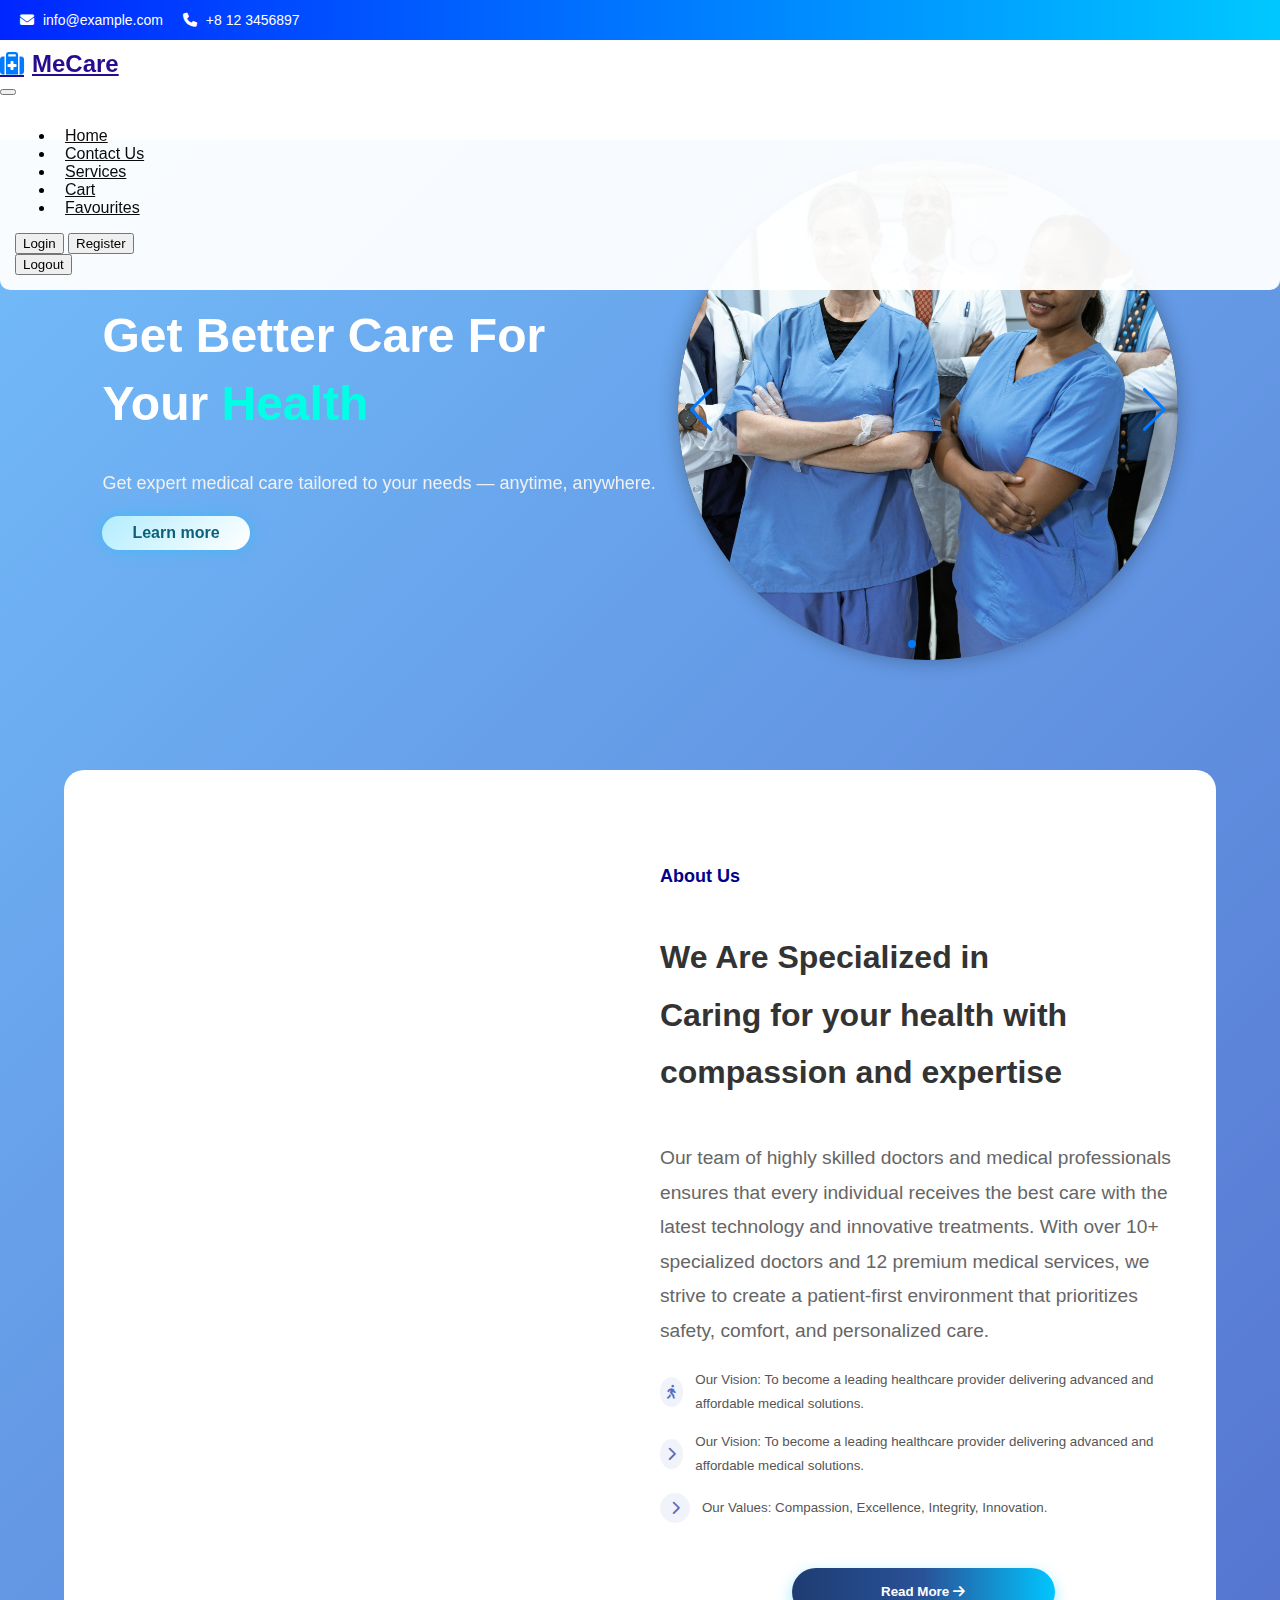
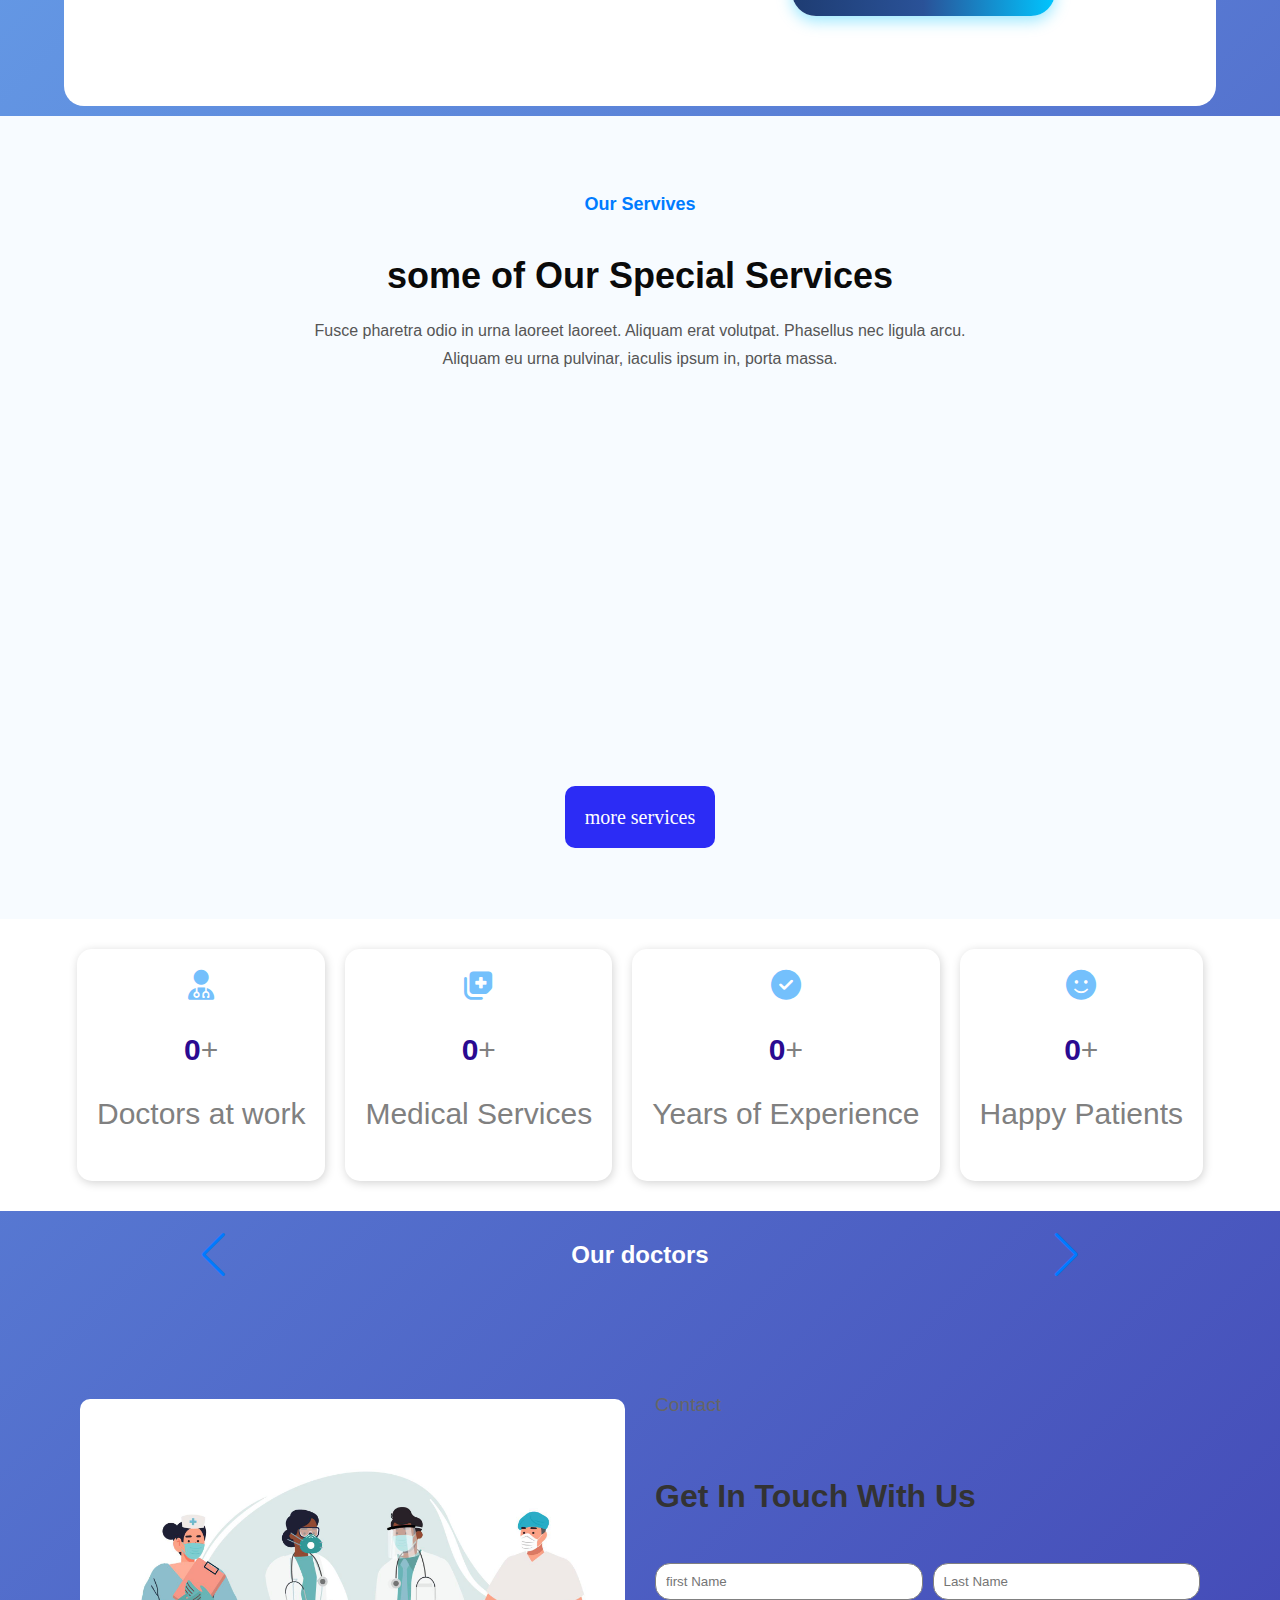
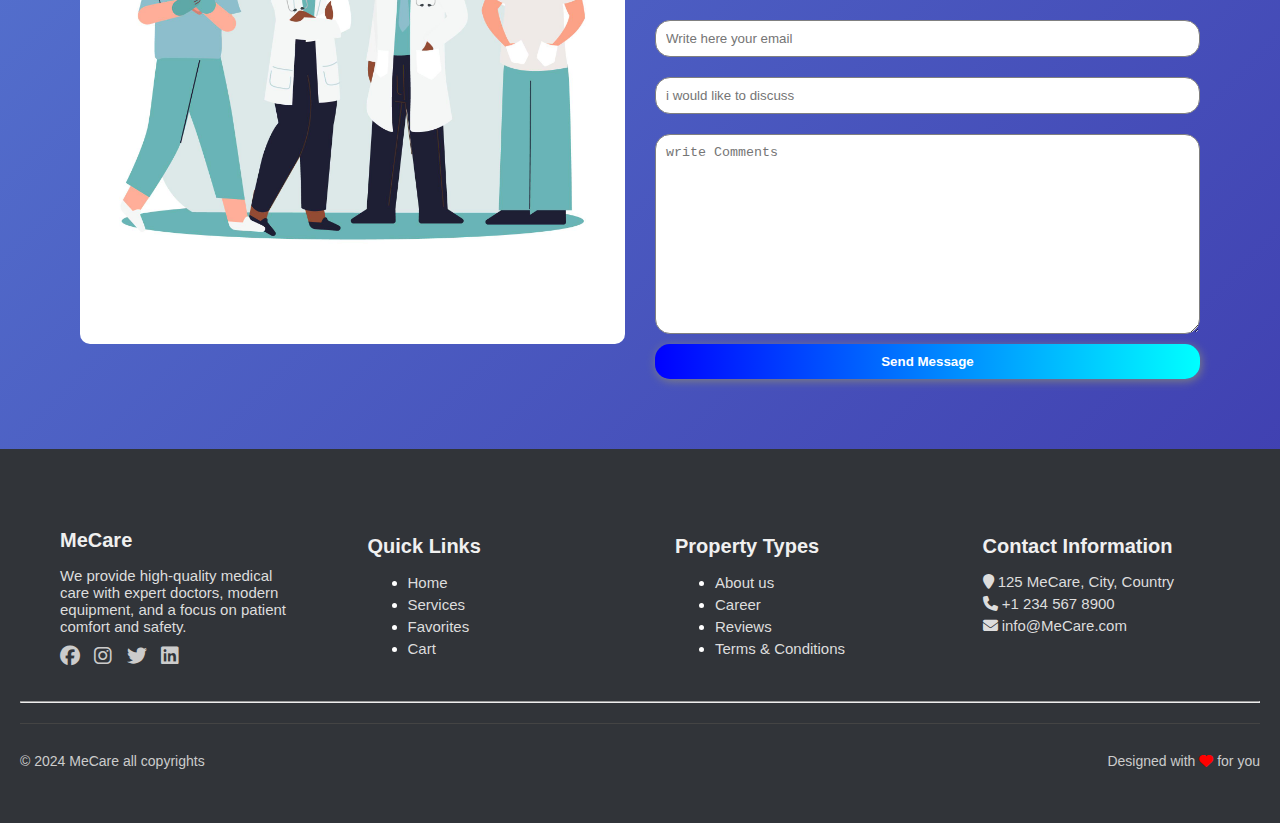
<file: index.html>
<!DOCTYPE html>
<html lang="en">

<head>
    <meta charset="UTF-8">
    <meta name="viewport" content="width=device-width, initial-scale=1.0">

    <link href="https://cdn.jsdelivr.net/npm/bootstrap@5.3.7/dist/css/bootstrap.min.css" rel="stylesheet"
        integrity="sha384-LN+7fdVzj6u52u30Kp6M/trliBMCMKTyK833zpbD+pXdCLuTusPj697FH4R/5mcr" crossorigin="anonymous">
    <link rel="stylesheet" href="https://cdnjs.cloudflare.com/ajax/libs/font-awesome/6.5.0/css/all.min.css">
    <link rel="stylesheet" href="https://cdn.jsdelivr.net/npm/swiper@11/swiper-bundle.min.css" />
    <link href="https://unpkg.com/aos@2.3.1/dist/aos.css" rel="stylesheet">

    <link rel="stylesheet" href="home.css">
    <link rel="stylesheet" href="contact.css">
    <link rel="stylesheet" href="shared.css">


    <title>Home</title>



</head>

<body>



    <div class="topbar">
        <div class="container d-flex justify-content-end contact-info">
            <div><i class="fa-solid fa-envelope"></i> info@example.com</div>
            <div><i class="fa-solid fa-phone"></i> +8 12 3456897</div>
        </div>
    </div>

    <nav class="navbar navbar-expand-lg">



        <div class="container">
            <a class="navbar-brand" href="index.html">
                <i class="fa-solid fa-suitcase-medical"></i>MeCare</a>
            <button class="navbar-toggler" type="button" data-bs-toggle="collapse"
                data-bs-target="#navbarSupportedContent" aria-controls="navbarSupportedContent" aria-expanded="false"
                aria-label="Toggle navigation">
                <span class="navbar-toggler-icon"></span>
            </button>

            <div class="collapse navbar-collapse" id="navbarSupportedContent">
                <ul class="navbar-nav ms-auto mb-2 mb-lg-0">
                    <li class="nav-item">
                        <a class="nav-link active" aria-current="page" href="index.html">Home</a>
                    </li>
                    <li class="nav-item">
                        <a class="nav-link" href="contact.html">Contact Us</a>
                    </li>
                    <li class="nav-item">
                        <a class="nav-link" href="services.html">Services</a>
                    </li>
                    <li class="nav-item">
                        <a class="nav-link" href="cart.html">Cart</a>
                    </li>
                    <li class="nav-item">
                        <a class="nav-link" href="fav.html">Favourites</a>
                    </li>
                </ul>

                <div class="d-flex ms-3 gap-2 guest-only">
                    <button class="btn btn-primary px-4 py-2 rounded-pill" onclick="goLogin()">Login</button>
                    <button class="btn btn-outline-primary px-4 py-2 rounded-pill"
                        onclick="goRegister()">Register</button>
                </div>

                <div class="ms-3 gap-2 align-items-center auth-only d-none" id="authArea">
                    <span id="welcomeUser" class="me-2 fw-bold"></span>
                    <button class="btn btn-outline-danger px-4 py-2 rounded-pill" onclick="logout()">Logout</button>
                </div>
            </div>
        </div>
    </nav>
    <div class="contten">
        <div class="main-info">

            <div class="text" data-aos="fade-up" data-aos-duration="600" data-aos-offset="0"
                data-aos-anchor-placement="top-bottom">

                <h1 class="mainhead">Get Better Care For Your <span class="Health">Health</span></h1>
                <p>Get expert medical care tailored to your needs — anytime, anywhere.</p>
                <button class="Learn">Learn more</button>
            </div>

            <div class="swiper headSwiper">
                <div class="swiper-wrapper">
                    <div class="swiper-slide"><img src="pexels-rdne-6129507.jpg" alt="our doctors" class="doctors">
                    </div>
                    <div class="swiper-slide"><img src="pexels-shvetsa-4225880.jpg" alt="our doctors" class="doctors">
                    </div>
                    <div class="swiper-slide"><img src="pexels-vidalbalielojrfotografia-3376799.jpg" alt="our doctors"
                            class="doctors"></div>

                </div>

                <div class="swiper-button-next"></div>
                <div class="swiper-button-prev"></div>
                <div class="swiper-pagination"></div>
            </div>
        </div>

        <div class="main2">
            <div class="img2" data-aos="zoom-out-down">
                <img src="Download A Doctor Giving A Coronavirus Vaccine For Immunity for free.jpeg"
                    alt="Doctor giving vaccine">
            </div>
            <div class="thetext">
                <h5 class="section-title">About Us</h5>
                <h2 class="section-heading">
                    We Are Specialized in <br>
                    Caring for your health with compassion and expertise
                </h2>
                <p class="section-paragraph">
                    Our team of highly skilled doctors and medical professionals ensures that every
                    individual receives the best care with the latest technology and innovative treatments.

                    With over 10+ specialized doctors and 12 premium medical services, we strive to create a
                    patient-first
                    environment that prioritizes safety, comfort, and personalized care.


                </p>
                <div class="list-item">
                    <div class="icon-circle">
                        <i class="fas fa-person-walking"></i>
                    </div>
                    <div>Our Vision: To become a leading healthcare provider delivering advanced and affordable medical
                        solutions.

                    </div>
                </div>

                <div class="list-item">
                    <div class="icon-circle">
                        <i class="fas fa-chevron-right"></i>
                    </div>
                    <div>Our Vision: To become a leading healthcare provider delivering advanced and affordable medical
                        solutions.

                    </div>
                </div>

                <div class="list-item">
                    <div class="icon-circle">
                        <i class="fas fa-chevron-right"></i>
                    </div>
                    <div>Our Values: Compassion, Excellence, Integrity, Innovation.


                    </div>

                </div>
                <a href="#" class="read-more-btn">Read More <i class="fas fa-arrow-right"></i></a>


            </div>
        </div>


        <div class="main3">
            <p>Our Servives</p>
            <h2>some of Our Special Services </h2>
            <p class="des">
                Fusce pharetra odio in urna laoreet laoreet. Aliquam erat volutpat. Phasellus nec ligula arcu. Aliquam
                eu
                urna pulvinar, iaculis ipsum in, porta massa.
            </p>
            <div class="allservices" data-aos="zoom-out-down">
                <div class="service">
                    <div class="icon">🚑</div>
                    <p><strong>Emergency Care</strong></p>
                    <p>
                        24/7 emergency medical services with immediate response and critical care support
                    </p>


                </div>
                <div class="service">
                    <div class="icon">🏡</div>
                    <p><strong>Home Health Care</strong></p>
                    <p>
                        Fast and safe delivery of your medications with expert support.
                    </p>



                </div>
                <div class="service">
                    <div class="icon"> 🦷</div>
                    <p><strong>Dental Services</strong></p>
                    <p>Comprehensive dental care including cleanings, fillings, and emergency dental procedures</p>


                </div>

            </div>
            <div class="thedetails">
                <a href="services.html">more services</a>
            </div>
        </div>

        <div class="status">
            <div class="statu">
                <i class="fa-solid fa-user-doctor" style="color: #74C0FC;"></i>
                <p><strong data-target="500">0</strong>+</p>
                <p>Doctors at work</p>
            </div>

            <div class="statu">
                <i class="fa-solid fa-notes-medical" style="color: #74C0FC;"></i>
                <p><strong data-target="12">0</strong>+</p>
                <p>Medical Services</p>
            </div>

            <div class="statu">
                <i class="fa-solid fa-circle-check" style="color: #74C0FC;"></i>
                <p><strong data-target="15">0</strong>+</p>
                <p>Years of Experience</p>
            </div>

            <div class="statu">
                <i class="fa-solid fa-face-smile" style="color: #74C0FC;"></i>
                <p><strong data-target="1000">0</strong>+</p>
                <p>Happy Patients</p>
            </div>
        </div>




        <div class="swiper doctorsSwiper">
            <h2 style="text-align: center; color: white ; font-weight: bold;">Our doctors</h2>
            <div class="swiper-wrapper" id="cards-container">


            </div>
            <div class="swiper-button-next doctors-next"></div>
            <div class="swiper-button-prev doctors-prev"></div>
            <div class="swiper-pagination doctors-pagination"></div>
        </div>




        <div class="theform bg-light" id="form">
            <div class="desimeg">
                <img src="5242290.jpg" alt="">
            </div>
            <div class="thetext" id="thetext">
                <p>Contact</p>
                <h2><strong>Get In Touch With Us</strong></h2>
                <form action="" id="conactform">
                    <div id="names">
                        <input type="text" name="fname" id="fname" placeholder="first Name" required>
                        <input type="text" name="lname" id="lname" placeholder="Last Name" required>
                    </div>

                    <input type="email" name="email" id="email" placeholder="Write here your email" required>
                    <input type="text" name="subject" id="subject" placeholder="i would like to discuss" required>
                    <textarea name="messafe" id="message" placeholder="write Comments" required></textarea>
                    <button type="submit" id="submit">Send Message</button>
                </form>
            </div>
        </div>


    </div>
    <!-- مودال التفاصيل -->
    <div id="detailsModal" class="modal" style="display:none;">
        <div class="modal-content">
            <span class="close-modal" style="cursor:pointer;font-size:25px;float:right;">&times;</span>
            <div id="modalDetailsContent"></div>
        </div>
    </div>




    <!-- ============================footer=================================== -->
    <footer class="footer">
        <div class="footer-container">
            <div class="footer-section">
                <h3>MeCare</h3>
                <p>

                    We provide high-quality medical care with expert doctors, modern equipment, and a focus on patient
                    comfort and safety.


                </p>
                <div class="social-icons">
                    <a href="#"><i class="fa-brands fa-facebook"></i></a>
                    <a href="#"><i class="fa-brands fa-instagram"></i></a>
                    <a href="#"><i class="fa-brands fa-twitter"></i></i></a>
                    <a href="#"><i class="fa-brands fa-linkedin"></i></a>
                </div>
            </div>

            <div class="footer-section">
                <h4>Quick Links</h4>
                <ul>
                    <li><a href="#">Home</a></li>
                    <li><a href="#">Services</a></li>
                    <li><a href="#">Favorites</a></li>
                    <li><a href="#">Cart</a></li>
                </ul>
            </div>

            <div class="footer-section">
                <h4>Property Types</h4>
                <ul>
                    <li><a href="#">About us</a></li>
                    <li><a href="#"> Career</a></li>
                    <li><a href="#"> Reviews</a></li>
                    <li><a href="#">Terms & Conditions</a></li>
                </ul>
            </div>

            <div class="footer-section">
                <h4>Contact Information</h4>
                <p><i class="fa fa-map-marker"></i> 125 MeCare, City, Country</p>
                <p><i class="fa fa-phone"></i> +1 234 567 8900</p>
                <p><i class="fa fa-envelope"></i> info@MeCare.com</p>
            </div>
        </div>

        <hr />

        <div class="footer-bottom">
            <p>© 2024 MeCare all copyrights </p>
            <p>Designed with <span><i class="fa-solid fa-heart" style="color: #ff0000;"></i></a></span> for you</p>
        </div>
    </footer>


    <button onclick="scrollToTop()" id="scrollTopBtn" title="Go to top">
        <i class="fa-solid fa-arrow-up"></i>
    </button>



</body>
<script src="https://unpkg.com/aos@2.3.1/dist/aos.js"></script>
<script>
    AOS.init();
</script>
<script src="welcom.js"></script>

<script src="https://cdn.jsdelivr.net/npm/bootstrap@5.3.7/dist/js/bootstrap.bundle.min.js"
    integrity="sha384-ndDqU0Gzau9qJ1lfW4pNLlhNTkCfHzAVBReH9diLvGRem5+R9g2FzA8ZGN954O5Q"
    crossorigin="anonymous"></script>
<script src="https://cdn.jsdelivr.net/npm/swiper@11/swiper-bundle.min.js"></script>
<script src="home.js">

</script>
<script>
    function goLogin() {
        window.location.href = "login.html";
    }
    function goRegister() {
        window.location.href = "C:\Users\hp\OneDrive\Desktop\mu hospital\apdated\hospital-final-project\register.html";
    }
</script>


</html>
</file>
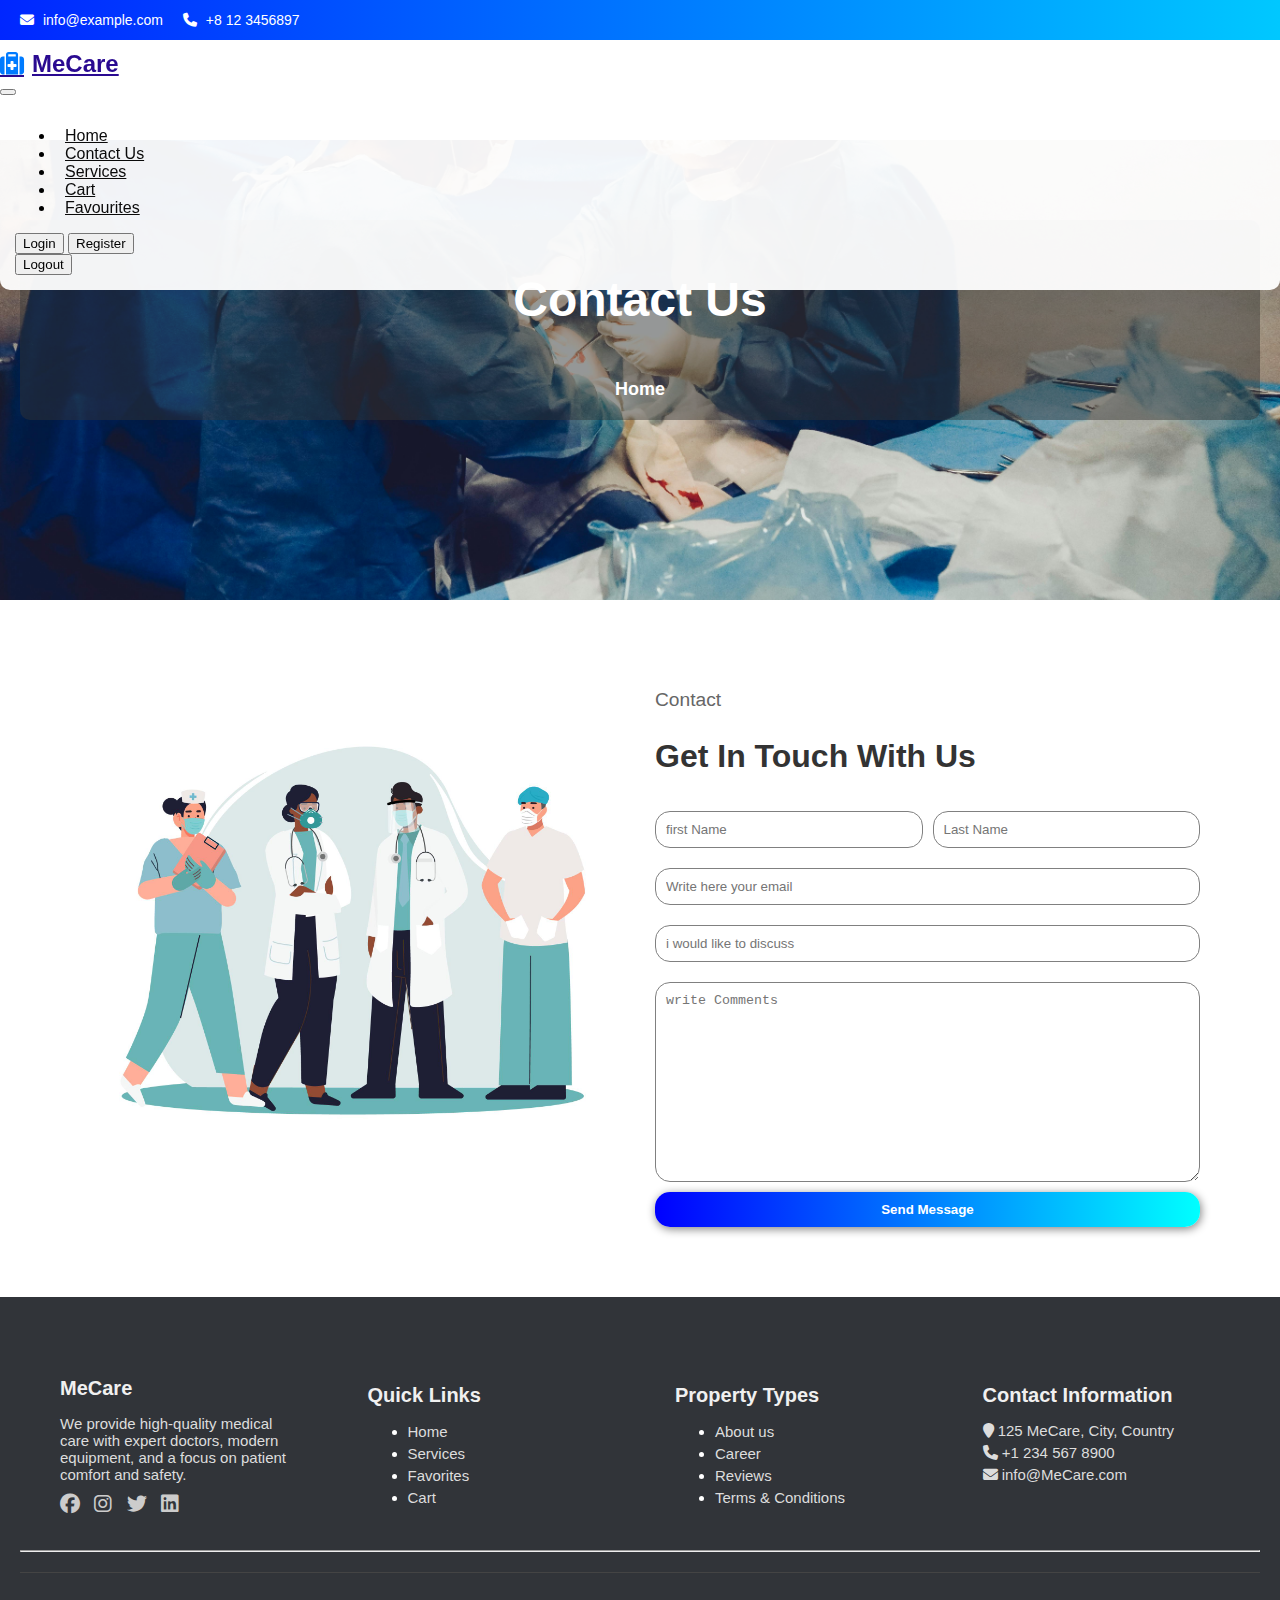
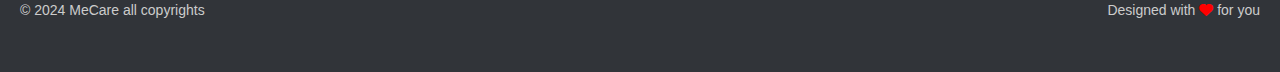
<file: contact.html>
<!DOCTYPE html>
<html lang="en">

<head>
    <meta charset="UTF-8">
    <meta name="viewport" content="width=device-width, initial-scale=1.0">
    <title>Contact Us</title>
    <link href="https://cdn.jsdelivr.net/npm/bootstrap@5.3.7/dist/css/bootstrap.min.css" rel="stylesheet"
        integrity="sha384-LN+7fdVzj6u52u30Kp6M/trliBMCMKTyK833zpbD+pXdCLuTusPj697FH4R/5mcr" crossorigin="anonymous">
    <link rel="stylesheet" href="https://cdnjs.cloudflare.com/ajax/libs/font-awesome/6.5.0/css/all.min.css">
    <link rel="stylesheet" href="https://cdn.jsdelivr.net/npm/swiper@11/swiper-bundle.min.css" />
    <link href="https://unpkg.com/aos@2.3.1/dist/aos.css" rel="stylesheet">
     
     <link rel="stylesheet" href="shared.css">
     <link rel="stylesheet" href="contact.css">
 
</head>

<body>


    <div class="topbar">
        <div class="container d-flex justify-content-end contact-info">
            <div><i class="fa-solid fa-envelope"></i> info@example.com</div>
            <div><i class="fa-solid fa-phone"></i> +8 12 3456897</div>
        </div>
    </div>

      <nav class="navbar navbar-expand-lg">



        <div class="container">
            <a class="navbar-brand" href="index.html">
                <i class="fa-solid fa-suitcase-medical"></i>MeCare</a>
            <button class="navbar-toggler" type="button" data-bs-toggle="collapse"
                data-bs-target="#navbarSupportedContent" aria-controls="navbarSupportedContent" aria-expanded="false"
                aria-label="Toggle navigation">
                <span class="navbar-toggler-icon"></span>
            </button>

            <div class="collapse navbar-collapse" id="navbarSupportedContent">
                <ul class="navbar-nav ms-auto mb-2 mb-lg-0">
                    <li class="nav-item">
                        <a class="nav-link active" aria-current="page" href="index.html">Home</a>
                    </li>
                    <li class="nav-item">
                        <a class="nav-link" href="contact.html">Contact Us</a>
                    </li>
                    <li class="nav-item">
                        <a class="nav-link" href="services.html">Services</a>
                    </li>
                    <li class="nav-item">
                        <a class="nav-link" href="cart.html">Cart</a>
                    </li>
                    <li class="nav-item">
                        <a class="nav-link" href="fav.html">Favourites</a>
                    </li>
                </ul>

                <div class="d-flex ms-3 gap-2 guest-only">
                    <button class="btn btn-primary px-4 py-2 rounded-pill" onclick="goLogin()">Login</button>
                    <button class="btn btn-outline-primary px-4 py-2 rounded-pill"
                        onclick="goRegister()">Register</button>
                </div>

                <div class="ms-3 gap-2 align-items-center auth-only d-none" id="authArea">
                    <span id="welcomeUser" class="me-2 fw-bold"></span>
                    <button class="btn btn-outline-danger px-4 py-2 rounded-pill" onclick="logout()">Logout</button>
                </div>
            </div>
        </div>
    </nav>


    <div class="sec1">
  
   <div class="textcontainer">
    
      <h1 class="text-container">Contact Us</h1>
      <a href="index.html" class="home">Home</a>
   </div>
   
   
 
</div>



    <div class="theform bg-light" id="form">
  <div class="desimeg">
    <img src="5242290.jpg" alt="">
  </div>
  <div class="thetext" id="thetext">
    <p>Contact</p>
    <h2><strong>Get In Touch With Us</strong></h2>
    <form action="" id="conactform">
        <div id="names">
            <input type="text" name="fname" id="fname" placeholder="first Name" required>
            <input type="text" name="lname" id="lname" placeholder="Last Name" required>
        </div>
        
            <input type="email" name="email" id="email" placeholder="Write here your email" required>
            <input type="text" name="subject" id="subject" placeholder="i would like to discuss" required>
            <textarea name="messafe" id="message" placeholder="write Comments" required></textarea>
            <button type="submit" id="submit">Send Message</button>
    </form>
  </div>
</div>

<div id="patients-container"></div>










    <!-- ============================footer=================================== -->
    <!-- ============================footer=================================== -->
    <footer class="footer">
        <div class="footer-container">
            <div class="footer-section">
                <h3>MeCare</h3>
                <p>

                    We provide high-quality medical care with expert doctors, modern equipment, and a focus on patient
                    comfort and safety.


                </p>
                <div class="social-icons">
                    <a href="#"><i class="fa-brands fa-facebook"></i></a>
                    <a href="#"><i class="fa-brands fa-instagram"></i></a>
                    <a href="#"><i class="fa-brands fa-twitter"></i></i></a>
                    <a href="#"><i class="fa-brands fa-linkedin"></i></a>
                </div>
            </div>

            <div class="footer-section">
                <h4>Quick Links</h4>
                <ul>
                    <li><a href="#">Home</a></li>
                    <li><a href="#">Services</a></li>
                    <li><a href="#">Favorites</a></li>
                    <li><a href="#">Cart</a></li>
                </ul>
            </div>

            <div class="footer-section">
                <h4>Property Types</h4>
                <ul>
                    <li><a href="#">About us</a></li>
                    <li><a href="#"> Career</a></li>
                    <li><a href="#"> Reviews</a></li>
                    <li><a href="#">Terms & Conditions</a></li>
                </ul>
            </div>

            <div class="footer-section">
                <h4>Contact Information</h4>
                <p><i class="fa fa-map-marker"></i> 125 MeCare, City, Country</p>
                <p><i class="fa fa-phone"></i> +1 234 567 8900</p>
                <p><i class="fa fa-envelope"></i> info@MeCare.com</p>
            </div>
        </div>

        <hr />

        <div class="footer-bottom">
            <p>© 2024 MeCare all copyrights </p>
            <p>Designed with <span><i class="fa-solid fa-heart" style="color: #ff0000;"></i></a></span> for you</p>
        </div>
    </footer>


    </div>


     










</body>
<script src="https://unpkg.com/aos@2.3.1/dist/aos.js"></script>
<script>
    AOS.init();
</script>
<script src="welcom.js"></script>

<script src="https://cdn.jsdelivr.net/npm/bootstrap@5.3.7/dist/js/bootstrap.bundle.min.js"
    integrity="sha384-ndDqU0Gzau9qJ1lfW4pNLlhNTkCfHzAVBReH9diLvGRem5+R9g2FzA8ZGN954O5Q"
    crossorigin="anonymous"></script>
<script src="https://cdn.jsdelivr.net/npm/swiper@11/swiper-bundle.min.js"></script>


</html>
</file>
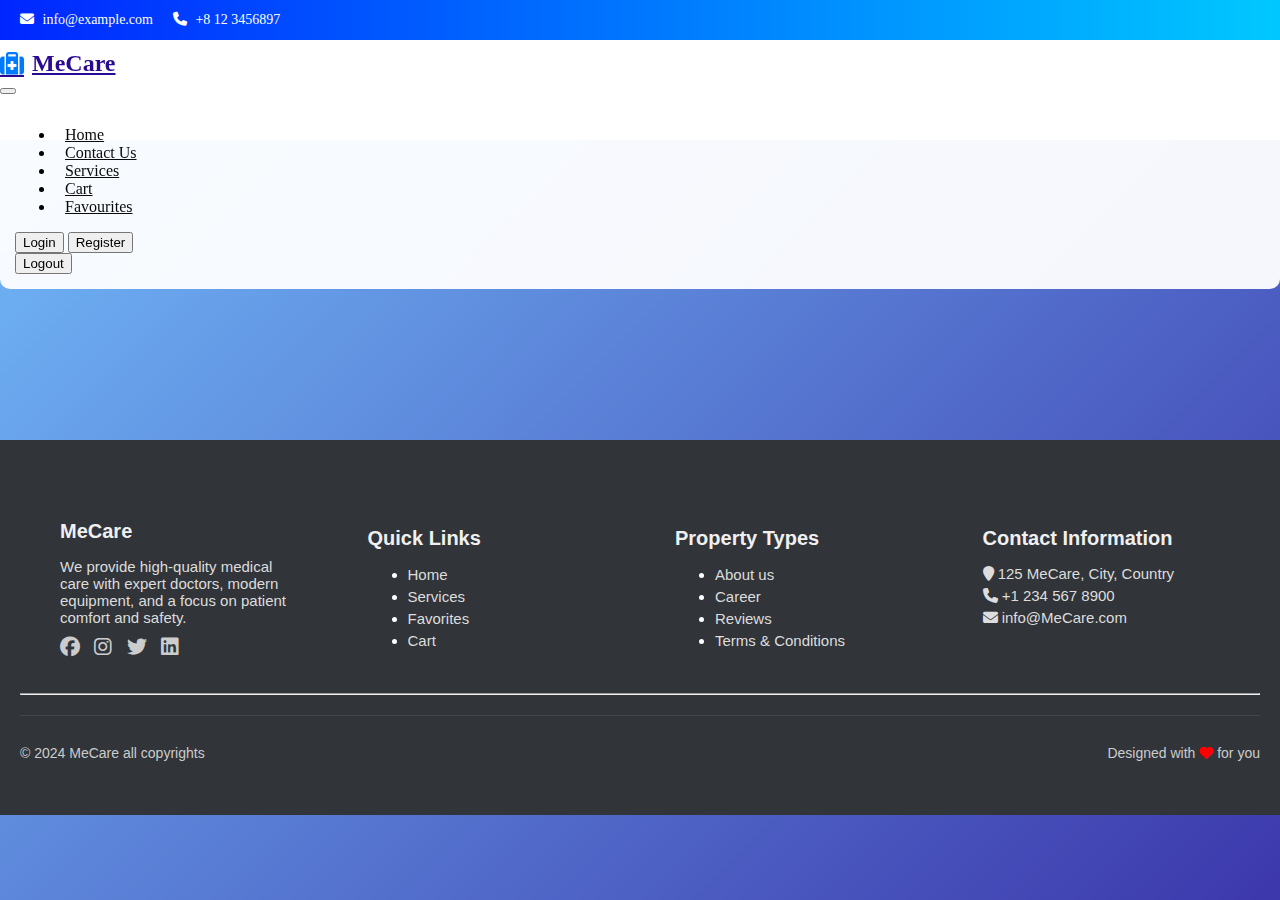
<file: details2.html>
<!DOCTYPE html>
<html lang="ar">

<head>
    <meta charset="UTF-8">
    <title>details</title>

    <link href="https://cdn.jsdelivr.net/npm/bootstrap@5.3.7/dist/css/bootstrap.min.css" rel="stylesheet"
        integrity="sha384-LN+7fdVzj6u52u30Kp6M/trliBMCMKTyK833zpbD+pXdCLuTusPj697FH4R/5mcr" crossorigin="anonymous">
    <link href="https://cdn.jsdelivr.net/npm/bootstrap@5.3.7/dist/css/bootstrap.min.css" rel="stylesheet"
        integrity="sha384-LN+7fdVzj6u52u30Kp6M/trliBMCMKTyK833zpbD+pXdCLuTusPj697FH4R/5mcr" crossorigin="anonymous">
    <link rel="stylesheet" href="https://cdnjs.cloudflare.com/ajax/libs/font-awesome/6.5.0/css/all.min.css">
    <link rel="stylesheet" href="https://cdn.jsdelivr.net/npm/swiper@11/swiper-bundle.min.css" />
    <link href="https://unpkg.com/aos@2.3.1/dist/aos.css" rel="stylesheet">
    <link rel="stylesheet" href="shared.css">
    
    <style>
        body {
            min-height: 100vh;
            margin: 0;
            padding: 0;
            background: linear-gradient(-45deg, #0026ff, #00c8ff, #2a0a91, #74C0FC);
            background-size: 400% 400%;
            animation: gradientBG 10s ease infinite;
            overflow-x: hidden;
            width: 100% !important;
        }

        html {
            margin: 0;
            padding: 0;

        }




        @keyframes gradientBG {
            0% {
                background-position: 0% 50%;
            }

            50% {
                background-position: 100% 50%;
            }

            100% {
                background-position: 0% 50%;
            }
        }



        #details {
            margin: 200px auto;
            width: 80%;
            padding: 20px;

            border-radius: 12px;
            transition: transform 0.3s ease, box-shadow 0.3s ease;
        }

        #details:hover {
            transform: translateY(-6px);
            box-shadow: 0 8px 15px rgba(0, 0, 0, 0.2);
        }

        .card {
            max-width: 500px;
            margin: 40px auto;
            background-color: #fff;
            border-radius: 15px;
            box-shadow: 0 8px 20px rgba(0, 0, 0, 0.15);
            overflow: hidden;
            transition: transform 0.3s ease, box-shadow 0.3s ease;
        }

        .card:hover {
            transform: translateY(-10px);
            box-shadow: 0 16px 40px rgba(0, 0, 0, 0.25);
        }

        .card-img-top {
            width: 100%;
            height: 280px;
            object-fit: cover;
            border-bottom: 3px solid #5bc0de;
            /* لون أزرق فاتح */
        }

        .card-body {
            padding: 20px 30px;
        }

        .card-title {
            font-family: 'Segoe UI', Tahoma, Geneva, Verdana, sans-serif;
            font-size: 2rem;
            margin-bottom: 15px;
            color: #333;
        }

        .text-success {
            font-size: 1.3rem;
            font-weight: 700;
            margin-bottom: 10px;
            color: #28a745 !important;
            /* أخضر */
        }

        .fw-semibold {
            font-weight: 600;
            font-size: 1.1rem;
            margin-bottom: 15px;
            color: #555;
        }

        .card-text {
            font-size: 1rem;
            color: #666;
            line-height: 1.5;
            margin-bottom: 25px;
        }

        .d-flex.justify-content-center.gap-2.mt-3 button {
            min-width: 140px;
            font-weight: 600;
            border-radius: 25px;
            padding: 10px 20px;
            transition: background-color 0.3s ease, color 0.3s ease;
        }

        .d-flex.justify-content-center.gap-2.mt-3 button.btn-danger:hover {
            background-color: #dc3545cc;
        }

        .d-flex.justify-content-center.gap-2.mt-3 button.btn-secondary:hover {
            background-color: #6c757dcc;
        }
    </style>
    <link rel="stylesheet" href="shared.css">
</head>

<body>
    <div class="topbar">
        <div class="container d-flex justify-content-end contact-info">
            <div><i class="fa-solid fa-envelope"></i> info@example.com</div>
            <div><i class="fa-solid fa-phone"></i> +8 12 3456897</div>
        </div>
    </div>

    <nav class="navbar navbar-expand-lg">



        <div class="container">
            <a class="navbar-brand" href="index.html">
                <i class="fa-solid fa-suitcase-medical"></i>MeCare</a>
            <button class="navbar-toggler" type="button" data-bs-toggle="collapse"
                data-bs-target="#navbarSupportedContent" aria-controls="navbarSupportedContent" aria-expanded="false"
                aria-label="Toggle navigation">
                <span class="navbar-toggler-icon"></span>
            </button>

            <div class="collapse navbar-collapse" id="navbarSupportedContent">
                <ul class="navbar-nav ms-auto mb-2 mb-lg-0">
                    <li class="nav-item">
                        <a class="nav-link active" aria-current="page" href="index.html">Home</a>
                    </li>
                    <li class="nav-item">
                        <a class="nav-link" href="contact.html">Contact Us</a>
                    </li>
                    <li class="nav-item">
                        <a class="nav-link" href="services.html">Services</a>
                    </li>
                    <li class="nav-item">
                        <a class="nav-link" href="cart.html">Cart</a>
                    </li>
                    <li class="nav-item">
                        <a class="nav-link" href="fav.html">Favourites</a>
                    </li>
                </ul>

                <div class="d-flex ms-3 gap-2 guest-only">
                    <button class="btn btn-primary px-4 py-2 rounded-pill" onclick="goLogin()">Login</button>
                    <button class="btn btn-outline-primary px-4 py-2 rounded-pill"
                        onclick="goRegister()">Register</button>
                </div>

                <div class="ms-3 gap-2 align-items-center auth-only d-none" id="authArea">
                    <span id="welcomeUser" class="me-2 fw-bold"></span>
                    <button class="btn btn-outline-danger px-4 py-2 rounded-pill" onclick="logout()">Logout</button>
                </div>
            </div>
        </div>
    </nav>

    <div id="details" data-aos="zoom-in" data-aos-duration="600"></div>

    <!-- ============================footer=================================== -->
    <footer class="footer">
        <div class="footer-container">
            <div class="footer-section">
                <h3>MeCare</h3>
                <p>

                    We provide high-quality medical care with expert doctors, modern equipment, and a focus on patient
                    comfort and safety.


                </p>
                <div class="social-icons">
                    <a href="#"><i class="fa-brands fa-facebook"></i></a>
                    <a href="#"><i class="fa-brands fa-instagram"></i></a>
                    <a href="#"><i class="fa-brands fa-twitter"></i></i></a>
                    <a href="#"><i class="fa-brands fa-linkedin"></i></a>
                </div>
            </div>

            <div class="footer-section">
                <h4>Quick Links</h4>
                <ul>
                    <li><a href="#">Home</a></li>
                    <li><a href="#">Services</a></li>
                    <li><a href="#">Favorites</a></li>
                    <li><a href="#">Cart</a></li>
                </ul>
            </div>

            <div class="footer-section">
                <h4>Property Types</h4>
                <ul>
                    <li><a href="#">About us</a></li>
                    <li><a href="#"> Career</a></li>
                    <li><a href="#"> Reviews</a></li>
                    <li><a href="#">Terms & Conditions</a></li>
                </ul>
            </div>

            <div class="footer-section">
                <h4>Contact Information</h4>
                <p><i class="fa fa-map-marker"></i> 125 MeCare, City, Country</p>
                <p><i class="fa fa-phone"></i> +1 234 567 8900</p>
                <p><i class="fa fa-envelope"></i> info@MeCare.com</p>
            </div>
        </div>

        <hr />

        <div class="footer-bottom">
            <p>© 2024 MeCare all copyrights </p>
            <p>Designed with <span><i class="fa-solid fa-heart" style="color: #ff0000;"></i></a></span> for you</p>
        </div>
    </footer>

    <script src="https://unpkg.com/aos@2.3.1/dist/aos.js"></script>
    <script>
        AOS.init();
    </script>
    <script src="welcom.js"></script>

    <script src="https://cdn.jsdelivr.net/npm/bootstrap@5.3.7/dist/js/bootstrap.bundle.min.js"
        integrity="sha384-ndDqU0Gzau9qJ1lfW4pNLlhNTkCfHzAVBReH9diLvGRem5+R9g2FzA8ZGN954O5Q"
        crossorigin="anonymous"></script>
    <script src="https://cdn.jsdelivr.net/npm/swiper@11/swiper-bundle.min.js"></script>

    <script>
        let allProducts = [];
        const container = document.getElementById("details");
        const id = localStorage.getItem("doctorId");

        fetch("https://edu-me01.github.io/Json-Data/Hospital.json")
            .then(res => res.json())
            .then(data => {
                allProducts = data.services;
                const item = allProducts.find(p => p.id == id); // نبحث عن المنتج

                if (item) {
                    showDetails(item);
                } else {
                    container.innerHTML = "<p class='text-danger'>Item not found!</p>";
                }
            });

        // دالة عرض التفاصيل
        function showDetails(item) {
            container.innerHTML = `
      <div class="card p-4 shadow-lg border-0" data-aos="fade-up" data-aos-duration="800">
  <img src="${item.iconUrl}" class="card-img-top rounded mb-3" alt="${item.serviceName}">
  <div class="card-body text-center">
    <h3 class="card-title">${item.serviceName}</h3>
    <p class="text-success fs-4 fw-bold"><i class="fa-solid fa-star" style="color: #FFD43B;"></i>${item.rating}</p>
    <p class="fw-semibold">Price: $${item.price}</p>
    <p class="card-text">${item.shortDescription}</p>
    <div class="d-flex justify-content-center gap-2 mt-3">
      <button class="btn btn-danger" onclick="addToFav(${item.id})">
        <i class="fa-solid fa-heart"></i> Add to Favorites
      </button>
      <button class="btn btn-secondary" onclick="goBack()">
        <i class="fa-solid fa-arrow-left"></i> Back
      </button>
    </div>
  </div>
</div>

    `;
        }


        function goBack() {
            window.location.href = "index.html";
        }


        function addToFav(id) {
            let myArray = JSON.parse(localStorage.getItem("loved")) || [];
            let item = allProducts.find(p => p.id == id);
            if (!item) return;

            if (!myArray.find(p => p.id == id)) {
                myArray.push(item);
                localStorage.setItem("loved", JSON.stringify(myArray));
                Swal.fire({
                    icon: "success",
                    title: "Added to favorites!",
                    timer: 1500,
                    showConfirmButton: false
                });
            } else {
                Swal.fire({
                    icon: "info",
                    title: "Already in favorites",
                    timer: 1500,
                    showConfirmButton: false
                });
            }
        }
        function goToDetails(id) {
            localStorage.setItem("doctorId", id);
            window.location.href = "details2.html"; // أو اسم صفحة التفاصيل
        }



    </script>
</body>

</html>
</file>
<file: home.css>
* {
    box-sizing: border-box;
}

html,
body {
    margin: 0;
    padding: 0;
    overflow-x: hidden;
    width: 100%;
}


body {
    min-height: 100vh;
    margin: 0;
    padding: 0;
    background: linear-gradient(-45deg, #0026ff, #00c8ff, #2a0a91, #74C0FC);
    background-size: 400% 400%;
    animation: gradientBG 10s ease infinite;
   
}

/* animated bg */


@keyframes gradientBG {
    0% {
        background-position: 0% 50%;
    }

    50% {
        background-position: 100% 50%;
    }

    100% {
        background-position: 0% 50%;
    }
}
/* ====================== */






/* head section */
.main-info {

    display: flex;
    align-items: center;
    justify-content: space-between;
    gap: 20px;
    padding: 100px 8%;
    margin-top: 60px;
    /* background: linear-gradient(to right, #1000c9, #00c8ff); */
    color: #fff;
    flex-wrap: wrap;
}




.text {
    max-width: 600px;
    flex: 1;
    /* يخليها تاخد مساحة مرنة */
}

.img {

    width: 400px;
    height: 400px;
    display: flex;
    align-items: center;
    justify-content: center;
    border-radius: 50%;
    position: relative;
    flex-shrink: 0;
    /* عشان ما تصغرش لما الشاشة تصغر */
    transition: all 0.5s ease-in-out;
}


.mainhead {
    font-size: 48px;
    font-weight: bold;
    color: #fff;
    line-height: 1.4;
}

.Health {
    color: #00ffe5;
}

.text p {
    margin-top: 20px;
    font-size: 18px;
    line-height: 1.6;
    color: #f0f0f0;
}



.img:hover {
    transform: scale(1.05);
    box-shadow: 1px 1px 15px rgb(28, 28, 175);
}

.doctors {
    width: 100%;
    height: 90%;
    object-fit: cover;
    border-radius: 50%;
    box-shadow: 0 0 20px rgba(0, 0, 0, 0.3);
}

.Learn {
    background: linear-gradient(135deg, #b3edff, #ffffff);
    border: none;
    border-radius: 50px;
    padding: 8px 30px;
    color: #0c5f78;
    font-size: 16px;
    font-weight: bold;
    box-shadow: 0 0 15px rgba(0, 200, 255, 0.4);
    transition: all 0.4s ease;

}

.Learn:hover {
    background: linear-gradient(-135deg, #b3edff, #ffffff);
    transform: scale(1.01);
}






.headSwiper {
    width: 500px;
    height: 500px;
    border-radius: 50%;
    overflow: hidden;
    flex-shrink: 0;
    box-shadow: 0 0 20px rgba(0, 0, 0, 0.3);
}

.swiper-slide img {
    width: 100%;
    height: 100%;
    object-fit: cover;
}


.swiper-slide {
    text-align: center;
    font-size: 18px;
    background: #444;
    display: flex;
    justify-content: center;
    align-items: center;
}

.swiper-slide img {
    display: block;
    width: 100%;
    height: 100%;
    object-fit: cover;
}



/* ========================= */






/* ============sec2============= */
.main2 {
    width: 90%;
    display: grid;
    grid-template-columns: repeat(auto-fit, minmax(320px, 1fr));
    gap: 40px;
    margin: 10px auto;
    padding: 60px 30px;
    border-radius: 20px;
    background-color: white;
    font-size: smaller;
}


.img2 img {
    max-width: 500px;
    width: 100%;
    height: auto;
    border-radius: 20px;
    box-shadow: 0 0 20px rgba(0, 0, 0, 0.2);
    transition: transform 0.3s ease;
}

.img2 img:hover {
    transform: scale(1.03);
}

.thetext {
    flex: 1;
    min-width: 300px;
    display: flex;
    flex-direction: column;
    justify-content: start;
    line-height: 1.8;
}


.section-title {
    color: darkblue;
    font-size: 18px;
    font-weight: bold;
    margin-bottom: 10px;
}



.section-heading {
    font-size: 32px;
    font-weight: 700;
    margin-bottom: 20px;
    font-family: 'Trebuchet MS', sans-serif;
}

.section-paragraph {
    font-size: 16px;
    color: #555;
}

.list-item {
    display: flex;
    align-items: center;
    margin-bottom: 15px;
    color: #555;
}

.icon-circle {
    background-color: #f0f3fa;
    border-radius: 50%;
    width: 30px;
    height: 30px;
    display: flex;
    justify-content: center;
    align-items: center;
    margin-right: 12px;
}

.icon-circle i {
    color: #5c6bc0;
    font-size: 14px;
}

.read-more-btn {
    width: 50%;
    text-align: center;
    display: inline-block;
    padding: 12px 24px;
    margin: 30px auto;
    font-weight: bold;
    border: none;
    border-radius: 25px;
    background: linear-gradient(to right, #1e3c72, #2a5298, #00c6ff);
    color: white;
    text-decoration: none;
    box-shadow: 0 5px 15px rgba(0, 198, 255, 0.4);
    transition: all 0.3s ease-in-out;
}

.read-more-btn:hover {
    opacity: 0.9;
    cursor: pointer;
    box-shadow: 0 5px 15px rgba(193, 193, 193, 0.4);
}
/* ========================////////=================== */




/* //////scrol////////////////////////////////// */
#scrollTopBtn {
    display: none;
    /* هيظهر بس عند التمرير */
    position: fixed;
    bottom: 30px;
    right: 30px;
    z-index: 999;
    font-size: 18px;
    border: none;
    outline: none;
    background: linear-gradient(135deg, #1000c9, #00c8ff);
    color: white;
    cursor: pointer;
    padding: 12px 15px;
    border-radius: 50%;
    box-shadow: 0 0 10px rgba(0, 200, 255, 0.5);
    transition: all 0.3s ease;
}

#scrollTopBtn:hover {
    background: linear-gradient(-135deg, #1000c9, #00c8ff);
    transform: scale(1.1);
}


/* //////////////////////////////////////////////////////////////////////// */








/* ===========================sec3=============================== */
.main3 {
    display: flex;
    flex-direction: column;
    align-items: center;

    text-align: center;
    padding: 60px 20px;
    background-color: #f7fbff;
    color: #333;
}

.main3 p:nth-child(1) {
    color: #007bff;
    font-weight: bold;
    font-size: 18px;
    margin-bottom: 10px;
}

.main3 h2 {
    font-size: 36px;
    font-weight: 700;
    margin-bottom: 20px;
    color: #0a0a0a;
}

.des {
    font-size: 16px;
    max-width: 700px;
    margin: 0 auto;
    line-height: 1.7;
    color: #555;
}

.allservices {
    display: flex;
    justify-content: center;
    gap: 40px;
    flex-wrap: wrap;
    padding: 40px 10%;
    background: #ffffff;
}

.service {
    text-align: center;
    max-width: 300px;
    margin: 20px 0;
}

.icon {
    margin: 0 auto 20px auto;
    width: 130px;
    height: 130px;
    border-radius: 50%;
    padding: 10px;
    box-shadow: 1px 2px 10px rgba(128, 128, 128, 0.4);
    display: flex;
    justify-content: center;
    align-items: center;
    font-size: 40px;
    background-color: #f0f8ff;
    transition: transform 0.3s ease;
}

.icon:hover {
    transform: scale(1.05);
}

.service p {
    font-size: 16px;
    color: #555;
    line-height: 1.6;
}


.service p strong {
    text-decoration: none;
    color: #0026ff;
    transition: all 0.3s ease-in-out;

}

.service p strong:hover {

    color: #91a2ff;

}

.thedetails {
    margin: 30px;
}

.thedetails a {
    text-decoration: none;
    color: #ffffff;
    font-family: Georgia, 'Times New Roman', Times, serif;
    background-color: #2c2cf5;
    font-size: 20px;
    padding: 20px;
    border-radius: 10px;
    transition: all 0.3s ease-in-out;

}

.thedetails a:hover {
    background-color: #00c6ff;
    box-shadow: 1px 1px 15px grey;

}

/* ////////////////////////////////////////////////////////////////////////// */








/* ====================================doctors======================== */
#doctors-section {
    padding: 40px 0;
    background: #f8f9fa;
    border-radius: 10px;
}


.doctorsSwiper {
    width: 80%;
    max-width: 900px;
    margin: auto;
    padding: 10px 0;
}


.doctorsSwiper .swiper-slide {
    display: flex;
    justify-content: center;
    align-items: stretch;
    background: transparent;
    height: auto !important;
}


.doctor-card {
    
    max-width: 220px;
    height: auto;
}

.card-img-container {
    height: 120px;

}

.card-img-top {
    height: 100%;
    object-fit: cover;
}


.doctor-card:hover {
    transform: translateY(-5px);
    box-shadow: 0 6px 12px rgba(0, 0, 0, 0.15);
    transform: scale(1.05);

}

.card-img-container {
    height: 120px;
    /* تصغير الصورة */
}

.card-img-top {
    height: 100%;
    object-fit: cover;
}


.card-body {
    padding: 15px;
    flex-grow: 1;
    display: flex;
    flex-direction: column;
    box-shadow: 1px 4px 8px rgba(0, 0, 0, 0.1);

}

.card-email,
.card-phone {
   
    color: #333;
    margin: 6px 0;
    display: flex;
    align-items: center;
    padding: 8px 10px;
    justify-content: flex-start;
    background: #f9f9f9;
    border-radius: 8px;
    border: 1px solid #e0e0e0;
    width: 100%;
    object-fit: fill;box-sizing: border-box;
    text-overflow: ellipsis;

    transition: background 0.3s ease, box-shadow 0.3s ease;
}

.card-text {
    font-size: px;
}

.card-email:hover,
.card-phone:hover {
    background: #eef6ff;
    box-shadow: 0 2px 8px rgba(0, 0, 0, 0.1);
}

.card-email i,
.card-phone i {
    color: #0d6efd;
    font-size: 7px !important;
}


/* //////////////////////////////////////////////////////////// */






/* =================================status====================================== */

.status {
    background-color: white;
    display: flex;
    justify-content: center;
    padding: 20px;

}

.statu {
    font-size: 30px;
    padding: 20px;
    margin: 10px;
    border-radius: 15px;
    box-shadow: 1px 2px 10px lightgray;
    text-align: center;
    transition: all 0.3s ease-in-out;
}

.statu:hover {
    background-color: #1e3c72;
    box-shadow: 1px 2px 10px grey;
    transform: scale(1.05);
}

.statu * {
    transition: all 0.3s ease-in-out;
}

.statu p strong {
    color: #2a0a91;
}

.statu p {
    color: gray;
}

.statu:hover p,
.statu:hover p strong {
    color: white;
}




/* ////////////////////////////////////////////// */








/* //////////////////////////////////////////////doctors details//////////////////////////////// */
#detailsModal {
  position: fixed;
  top: 0; left: 0;
  width: 100vw;
  height: 100vh;
  background-color: rgba(0,0,0,0.6); 
  display: flex;
  justify-content: center;
  align-items: center;
  z-index: 9999;
  overflow-y: auto;
  padding: 20px;
  display: none; /* يبدأ مخفي */
}


#detailsModal .modal-content {
  background: white;
  border-radius: 15px;
  max-width: 900px;
  width: 100%;
  box-shadow: 0 0 20px rgba(0,0,0,0.3);
  padding: 20px;
  position: relative;
}


#detailsModal .close-modal {
  position: absolute;
  top: 15px;
  right: 20px;
  font-size: 30px;
  font-weight: bold;
  color: #333;
  cursor: pointer;
}

.details-card {
  background-color: #fff;
  border-radius: 15px;
  padding: 15px;
  box-shadow: 0 4px 12px rgba(0,0,0,0.1);
}

.details-content {
  display: flex;
  gap: 30px;
  flex-wrap: wrap;
  align-items: center;
  justify-content: center;
}

.details-img {
  flex: 1 1 300px;
  max-width: 350px;
}

.details-img img {
  width: 100%;
  height: auto;
  border-radius: 15px;
}

.card-body {
  flex: 1 1 300px;
  text-align: center;
}

#modal {
  position: fixed;
  top: 0;
  left: 0;
  width: 100%;
  height: 100%;
  background-color: rgba(0, 0, 0, 0.6);
  display: none;
  justify-content: center;
  align-items: center;
  z-index: 9999;
  padding: 20px;
  overflow-y: auto;
}

#modal-content {
  background-color: #fff;
  border-radius: 15px;
  max-width: 900px;
  width: 100%;
}

/* توزيع الصورة مع البيانات */
.details-content {
  display: flex;
  gap: 30px;
  align-items: center;
  flex-wrap: wrap;
  padding: 20px;
}

.details-img {
  flex: 1 1 300px;
  text-align: center;
}

.details-img img {
  max-width: 100%;
  max-height: 350px;
  border-radius: 15px;
  object-fit: cover;
}

.card-body {
  flex: 2 1 400px;
  text-align: left;
}

.card-title {
  color: #011f3c; 
}


.text-success {
  color: #797979 !important; /* أخضر مريح */
}

.card-text,
.card-body p {
  color: #555; 
  margin-bottom: 8px;
  font-size: 16px;
}

.card-body p strong {
  color: #000; 
  font-weight: bold;
}


.card-body .code {
  color: #888; 
  font-style: italic;
}
.contact-info2{
  background-color: #B8B8B8;
  color: white;
  padding: 10px;
  border-radius: 15px;
  margin-bottom: 10px;
  display: inline-block;
  transition: all 0.3s ease;
  cursor: pointer;
}


.contact-info2:hover {
  background-color: #160090;  
  color: #65ceff;              
  transform: scale(1.05);      
}


/* //////////////////////////////////////////////////// */






/* ////////////////////doctors details media qeueru//////////////////////////////// */

@media (max-width: 768px) {
  .details-content {
    flex-direction: column;
    text-align: center;
  }

  .card-body {
    text-align: center;
  }
}



@media (max-width: 768px) {
  .details-content {
    flex-direction: column;
    gap: 20px;
  }

  .card-body {
    padding: 15px;
  }
}

@media (max-width: 576px) {
  .card-title {
    font-size: 1.5rem;
  }

  .btn {
    width: 100%;
    margin-bottom: 10px;
  }

  .d-flex.justify-content-center {
    flex-direction: column;
    align-items: center;
  }
}

@media (min-width: 901px) {
    
}


@media (max-width: 600px) {
    .main3 {
        display: flex;
        flex-wrap: wrap;
        padding: 40px 10px;
    }

    .main3 h2 {
        font-size: 28px;
    }

    .main3 p:nth-child(1) {
        font-size: 16px;
    }

    .des {
        font-size: 14px;
        max-width: 100%;
        padding: 0 10px;
    }

    .thedetails {
        margin: 20px 10px;
    }

    .thedetails a {
        font-size: 16px;
        padding: 12px 18px;
        display: block;
        width: 100%;
        box-sizing: border-box;
        text-align: center;
    }
}


@media (max-width: 600px) {
    .thedetails {
        margin: 20px 10px;
        text-align: center;
    }

    .thedetails a {
        font-size: 16px;
        padding: 14px 18px;
        display: inline-block;
        width: 100%;
        box-sizing: border-box;
        border-radius: 8px;
    }

    .status {
        flex-direction: column;
        gap: 20px;
        padding: 10px;
    }

    .statu {
        width: 100%;
        margin: 0 auto;
    }
}


@media (min-width: 601px) and (max-width: 900px) {
    .thedetails {
        margin: 25px 20px;
        text-align: center;
    }

    .thedetails a {
        font-size: 18px;
        padding: 18px 22px;
        display: inline-block;
        width: auto;
        border-radius: 10px;
    }

    .status {
        flex-wrap: wrap;
        justify-content: center;
        gap: 30px;
    }

    .statu {
        flex: 1 1 40%;
        max-width: 300px;
    }
}


/* //////////////////////////////////////////////////////////////////// */




@media (max-width: 768px) {
  .img,
  .headSwiper {
    width: 250px;
    height: 250px;
  }

  .doctors {
    width: 100%;
    height: 100%;
  }

  .mainhead {
    font-size: 32px;
    text-align: center;
  }

  .text p {
    font-size: 16px;
    text-align: center;
  }

  .main-info {
    flex-direction: column;
    align-items: center;
    padding: 50px 5%;
    text-align: center;
    margin-top: 160px;
  }

  .Learn {
    padding: 6px 20px;
    font-size: 14px;
  }
}
</file>
<file: contact.css>
* {
  box-sizing: border-box;
}

html, body {
  margin: 0;
  padding: 0;
  overflow-x: hidden;
  width: 100%;
  font-family: Arial, sans-serif;
  background-color: white;
}

/* ===== Hero Section ===== */
.sec1 {
  background-image: url("pexels-vidalbalielojrfotografia-3376799.jpg");
  background-size: cover;
  background-position: center;
  background-repeat: no-repeat;
  padding: 120px 20px;
  height: 600px;
}

.textcontainer {
  background-color: #33333376;
  margin-top: 100px;
  padding: 20px;
  border-radius: 10px;
  text-align: center;
}

.text-container {
  font-size: 3rem;
  font-weight: bold;
  color: #ffffff;
}

.home {
  text-decoration: none;
  color: #fff;
  font-weight: bold;
  font-size: 18px;
  display: inline-block;
  margin-top: 20px;
  transition: 0.3s ease-in-out;
}

.home:hover {
  color: #0d6efd;
}

/* ===== Contact Form Section ===== */
.theform {
  display: flex;
  justify-content: center;
  align-items: center;
  padding: 40px;
  gap: 30px;
  flex-wrap: wrap;
  margin: 30px auto;
  max-width: 1200px;
  transition: transform 0.3s ease;
}
.theform:hover{
     transform: translateY(-10px);

}

.desimeg {
  flex: 1 1 45%;
}

.desimeg img {
  width: 100%;
  height: auto;
  border-radius: 10px;
}

.thetext {
  flex: 1 1 45%;
  text-align: left;
}

.thetext h2 {
  font-size: 2rem;
  font-weight: bold;
  color: #333;
}

.thetext p {
  font-size: 1.2rem;
  color: #666;
}

#conactform {
  display: flex;
  flex-direction: column;
  justify-content: center;
}

#names {
  display: flex;
  gap: 10px;
  flex-wrap: wrap;
}

#names input {
  flex: 1 1 45%;
}

#conactform input,
textarea {
  margin: 10px 0;
  padding: 10px;
  border-radius: 15px;
  border: 1px solid grey;
  width: 100%;
}

textarea {
  height: 200px;
  resize: vertical;
}

#submit {
  padding: 10px 30px;
  border-radius: 15px;
  border: none;
  background: linear-gradient(to right, blue, aqua);
  color: white;
  font-weight: bold;
  box-shadow: 1px 2px 10px gray;
  transition: all 0.5s ease-in-out;
  cursor: pointer;
}

#submit:hover {
  background: linear-gradient(to left, blue, aqua);
  transform: scale(0.95);
}

input:focus, textarea:focus {
  outline: none;
  border: 2px solid #6c63ff;
  box-shadow: 0 0 8px rgba(108, 99, 255, 0.3);
  background-color: #f5f5ff;
}

/* ===== Responsive ===== */

/* موبايل */
@media (max-width: 600px) {
  .text-container {
    font-size: 1.8rem;
    padding: 10px;
  }

  .textcontainer {
    margin-top: 40px;
    padding: 15px;
  }

  .theform {
    flex-direction: column;
    padding: 15px;
    margin: 10px;
  }

  textarea,
  #submit,
  #conactform input,
  #names input {
    width: 100% !important;
    max-width: 100%;
  }
}

/* تابلت */
@media (min-width: 601px) and (max-width: 1024px) {
  .text-container {
    font-size: 2.2rem;
  }

  textarea,
  #submit,
  #conactform input,
  #names input {
    width: 100% !important;
    max-width: 100%;
  }
}
</file>
<file: shared.css>
* {
  box-sizing: border-box;
}
html, body {
  margin: 0;
  padding: 0;
  overflow-x: hidden;
  width: 100%;
}
.topbar {
    background: linear-gradient(90deg, #0026ff, #00c8ff) !important;
    color: #fff;
    font-size: 14px;
    height: 40px;
    display: flex;
    align-items: center;
    position: fixed;
    top: 0;
    left: 0;
    width: 100%;
    z-index: 1000;
    padding: 0 20px;
}



.topbar .contact-info {
    display: flex;
    align-items: center;
    gap: 20px;
}

.topbar i {
    margin-right: 5px;
}


.navbar {
    position: fixed;
    top: 40px;
    /* أسفل التوب بار مباشرة */
    left: 0;
    width: 100%;
    z-index: 999;
    /* أقل من التوب بار */
    background-color: #fff;
    box-shadow: 0 2px 8px rgba(0, 0, 0, 0.1);
    padding: 10px 0;
    height: 100px;
}


.navbar-brand {
    font-size: 24px;
    font-weight: bold;
    color: #2a0a91;
    display: flex;
    align-items: center;
    gap: 8px;
}

.navbar-brand i {
    color: #007bff;
}

.nav-link {
    font-weight: 500;
    margin: 0 10px;
    color: #0a0a0a !important;
    transition: color 0.3s;
}

.nav-link:hover {
    color: #007bff !important;
}

.navbar-collapse {
    background-color: rgba(255, 255, 255, 0.95);
    padding: 15px;
    border-radius: 10px;
}

.footer {
  background-color: #313439;
  color: white;
  padding: 40px 20px;
  font-family: 'Segoe UI', Tahoma, Geneva, Verdana, sans-serif;
}

.footer-container {
  display: flex;
  flex-wrap: wrap;
  justify-content: space-between;
  gap: 30px;
  max-width: 1200px;
  margin: 0 auto;
}

.footer-section {
  flex: 1 1 220px; /* حجم مرن مع حد أدنى */
  margin: 20px;
  min-width: 220px; /* يمنع تصغير العنصر جدا */
}

.footer-section h3,
.footer-section h4 {
  margin-bottom: 15px;
  font-weight: 600;
  font-size: 20px;
  color: #f0f0f0;
}

.footer-section p,
.footer-section a {
  color: #ddd;
  text-decoration: none;
  margin: 5px 0;
  display: block;
  transition: color 0.3s ease;
  font-size: 15px;
}

.footer-section a:hover,
.footer-section p:hover,
.footer-section i:hover,
.footer-bottom span:hover {
  color: #71d7ff; /* لون أخضر جذاب */
}

.social-icons a {
  margin-right: 10px;
  font-size: 20px;
  display: inline-block;
  color: #ccc;
  transition: color 0.3s ease, transform 0.3s ease;
}

.social-icons a:hover {
  color: #2487ff;
  transform: scale(1.1);
}

.footer-bottom {
  display: flex;
  justify-content: space-between;
  align-items: center;
  flex-wrap: wrap;
  margin-top: 20px;
  border-top: 1px solid #444;
  padding-top: 15px;
  font-size: 14px;
  color: #ccc;
}

.footer-bottom span {
  color: white;
  transition: color 0.3s ease;
}

/* responsiveness */
@media (max-width: 992px) {
  .footer-container {
    justify-content: center;
  }
  
  .footer-section {
    flex: 1 1 300px;
    min-width: 300px;
  }
}

@media (max-width: 768px) {
  .footer-container {
    flex-direction: column;
    align-items: center;
  }

  .footer-section {
    margin: 15px 0;
    width: 100%;
    max-width: 400px;
  }

  .footer-bottom {
    flex-direction: column;
    gap: 10px;
    text-align: center;
  }
}
</file>
